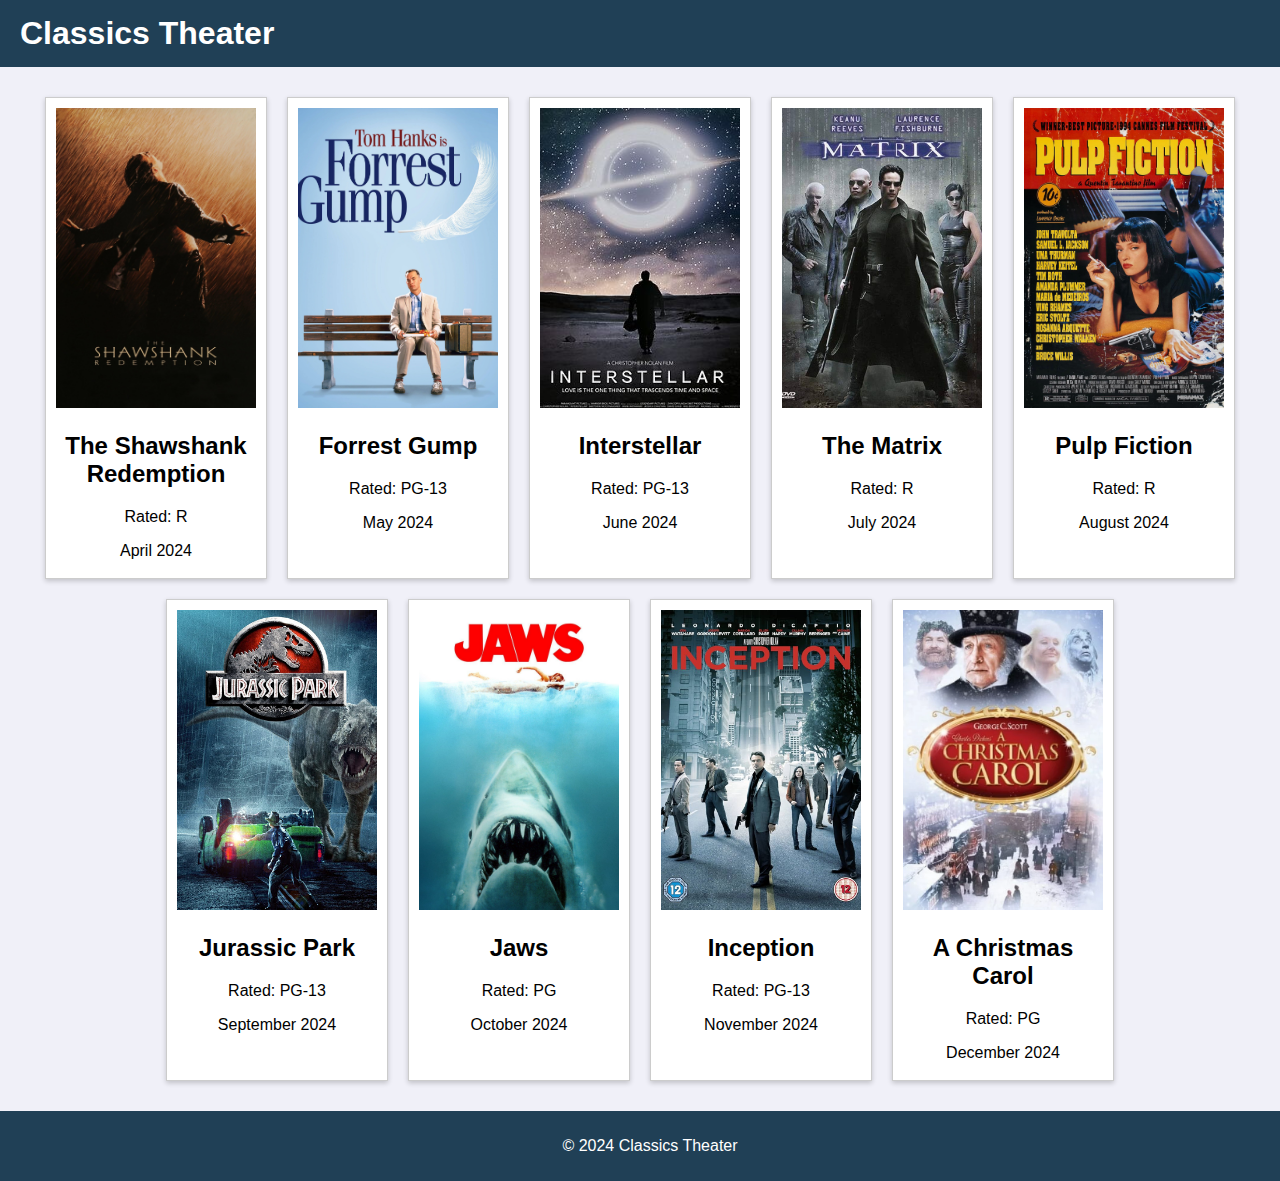
<file: index.html>
<!DOCTYPE html>
<html lang="en">
<head>
    <meta charset="UTF-8">
    <title>Classics Theater</title>
    <link rel="stylesheet" href="main.css">
</head>
<body>
    <header>
        <div class="header-content">
            <h1><a href="index.html">Classics Theater</a></h1>
        </div>
    </header>

    <main id="main-content"></main>

    <footer>
        <p>&copy; 2024 Classics Theater</p>
    </footer>

    <script src="app.js"></script>
</body>
</html>
</file>
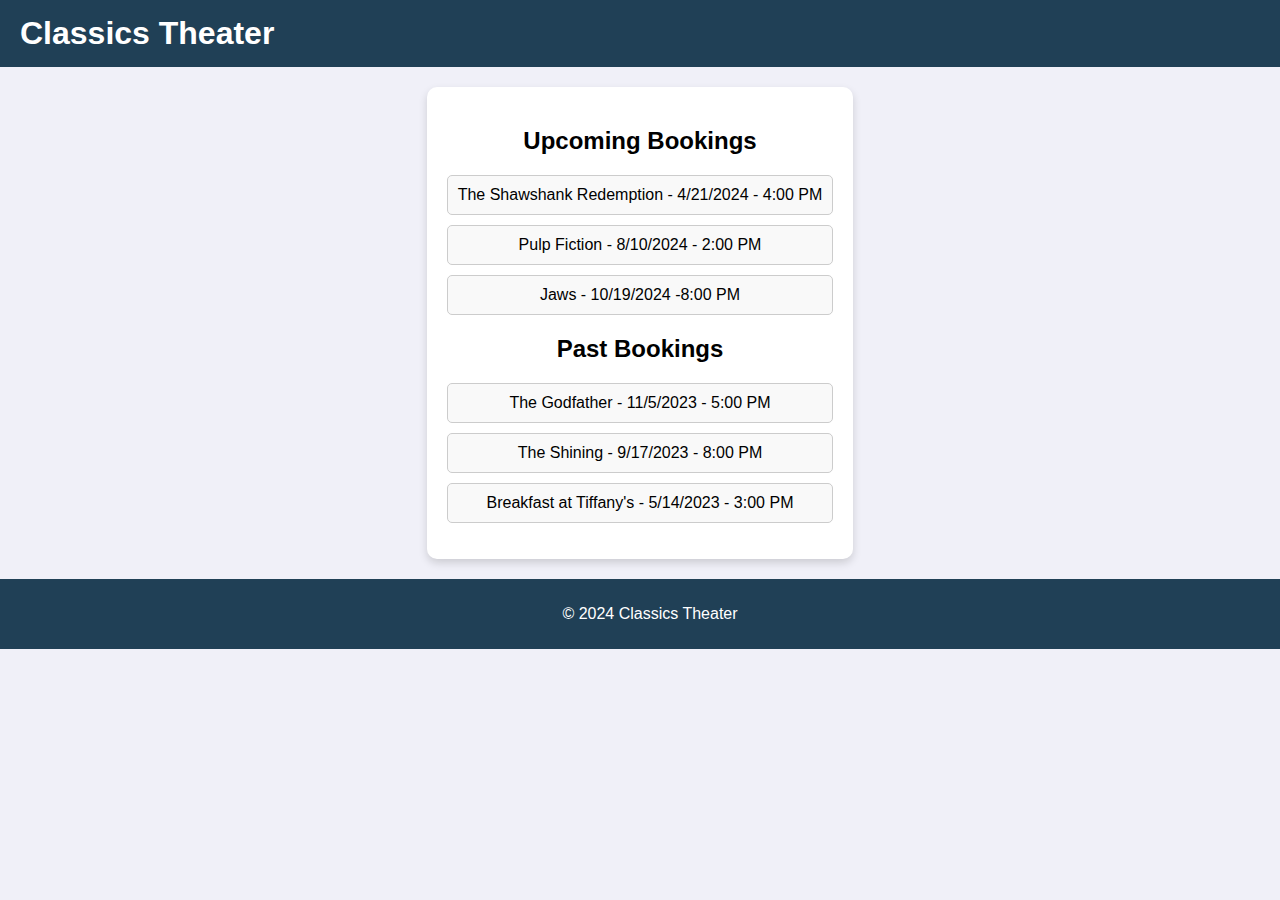
<file: account.html>
<!DOCTYPE html>
<html lang="en">
<head>
    <meta charset="UTF-8">
    <title>Your Account - Classics Theater</title>
    <link rel="stylesheet" href="main.css">
</head>
<body>
    <header>
        <div class="header-content">
            <h1><a href="index.html" style="color: white; text-decoration: none;">Classics Theater</a></h1>
        </div>
    </header>

    <div class="content">
        <h2>Upcoming Bookings</h2>
        <ul>
            <li>The Shawshank Redemption - 4/21/2024 - 4:00 PM</li>
            <li>Pulp Fiction - 8/10/2024 - 2:00 PM</li>
            <li>Jaws - 10/19/2024  -8:00 PM</li>
        </ul>

        <h2>Past Bookings</h2>
        <ul>
            <li>The Godfather - 11/5/2023 - 5:00 PM</li>
            <li>The Shining - 9/17/2023 - 8:00 PM</li>
            <li>Breakfast at Tiffany's - 5/14/2023 - 3:00 PM</li>
        </ul>
    </div>

    <footer>
        <p>&copy; 2024 Classics Theater</p>
    </footer>
</body>
</html>
</file>
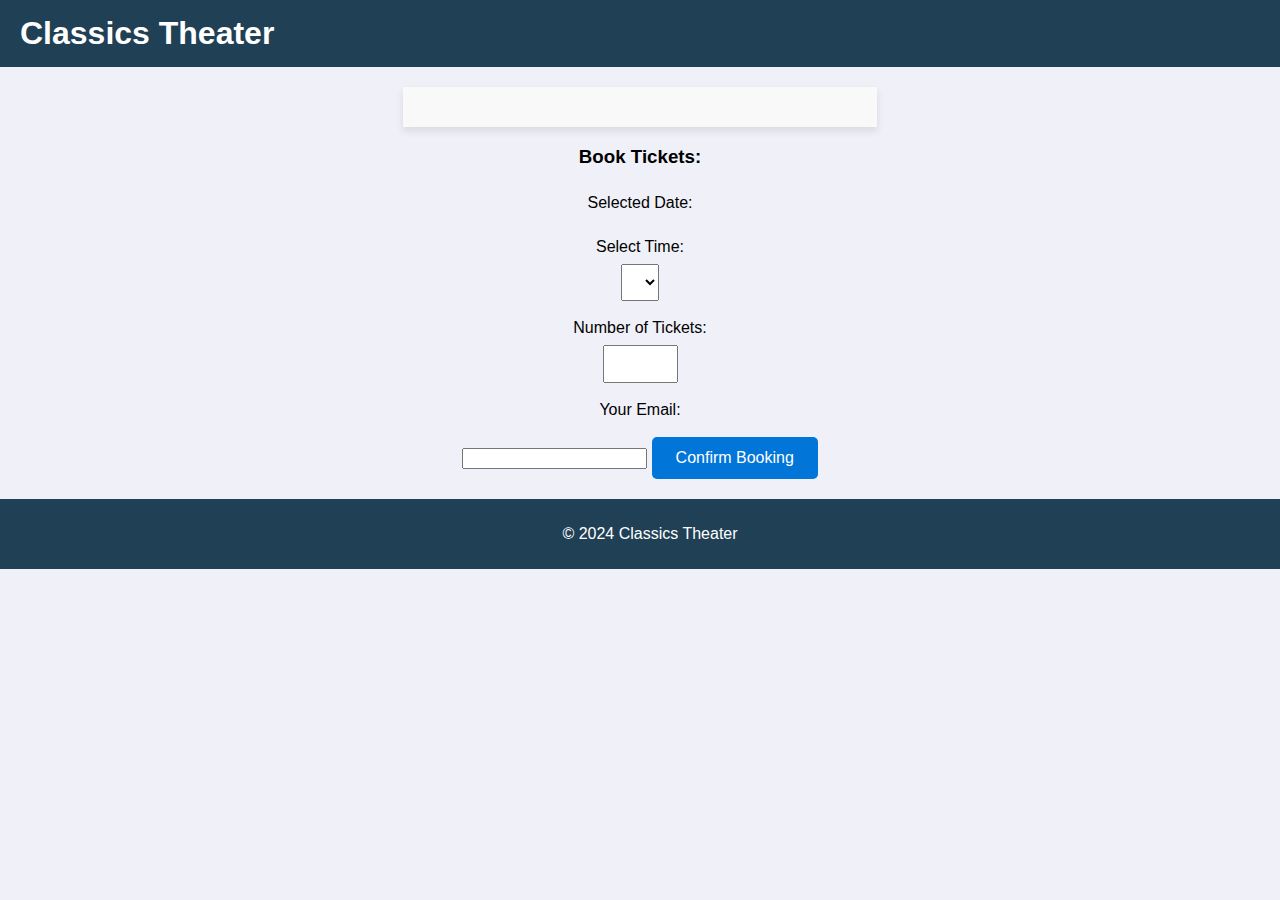
<file: booking.html>
<!DOCTYPE html>
<html lang="en">
<head>
    <meta charset="UTF-8">
    <title>Booking - Classics Theater</title>
    <link rel="stylesheet" href="main.css">
</head>
<body>
    <header>
        <div class="header-content">
            <h1><a href="index.html">Classics Theater</a></h1>
        </div>
    </header>

    <div class="booking-container">
        <aside class="movie-details"></aside>
        <section class="booking-form">
            <form id="booking-form">
                <h3>Book Tickets:</h3>
                <label id="showing-date" data-date="">Selected Date:</label>

                <label for="time">Select Time:</label>
                <select name="time" id="time">
                    <!-- Options are dynamically filled based on the day -->
                </select>

                <label for="tickets">Number of Tickets:</label>
                <input type="number" id="tickets" name="tickets" min="1" max="10" required>

                <label for="email">Your Email:</label>
                <input type="email" id="email" name="email" required>

                <input type="submit" value="Confirm Booking">
            </form>
        </section>
    </div>

    <footer>
        <p>&copy; 2024 Classics Theater</p>
    </footer>

    <script src="app.js"></script>
</body>
</html>
</file>
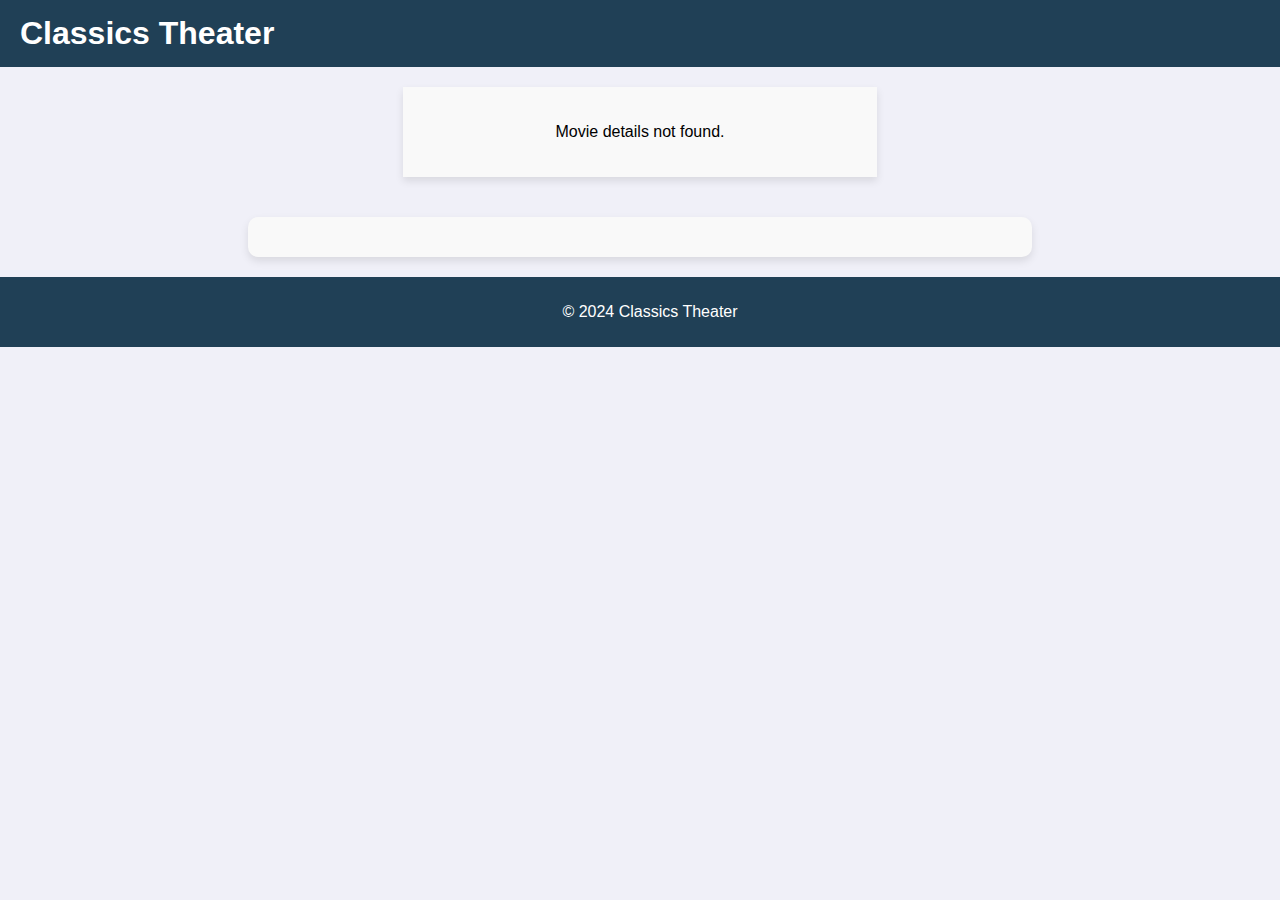
<file: showings.html>
<!DOCTYPE html>
<html lang="en">
<head>
    <meta charset="UTF-8">
    <title>Showings - Classics Theater</title>
    <link rel="stylesheet" href="main.css">
</head>
<body>
    <header>
        <div class="header-content">
            <h1><a href="index.html">Classics Theater</a></h1>
        </div>
    </header>

    <div class="showings-container">
        <aside class="movie-details"></aside>
        <section class="showing-options"></section>
    </div>

    <footer>
        <p>&copy; 2024 Classics Theater</p>
    </footer>

    <script src="app.js"></script>
</body>
</html>
</file>
<file: main.css>
html {
    min-height: 100%;
}
body {
    font-family: Arial, sans-serif;
    background-color: #f0f0f8;
    display: flex;
    flex-direction: column;
    min-height: 100%; 
    margin: 0;
}

header {
    background-color: #204056; 
    color: white;
    padding: 10px 20px;
    display: flex;
    justify-content: space-between;
    align-items: center;
}

header h1 {
    margin: 0;
}

.header-content {
    display: flex;
    justify-content: space-between;
    align-items: center;
    width: 100%;
    margin-top: 5px;
    margin-bottom: 5px;
}

.header-content h1 a {
    color: white;
    text-decoration: none;
}



.account-icon {
    display: flex;
    justify-content: flex-end;
}

.account-icon img {
    width: 50px;
    background-color: #f0f0f8;
    border-radius: 100%;

}

.movie-container, .showings-container, .booking-container {
    padding: 20px;
    text-align: center;
}

.movie-tile {
    width: 200px;  
    height: 460px;
    margin: 10px; 
    text-decoration: none; 
    text-align: center; 
    color: black;
    border: 1px solid #ccc; 
    padding: 10px;  
    background-color: white; 
    display: inline-block; 
    vertical-align: top; 
    box-shadow: 0 2px 5px rgba(0, 0, 0, 0.2); 
    overflow: hidden; 
}

.movie-tile:hover {
    box-shadow: 0 4px 8px rgba(0,0,0,0.3);
    color: black;
}

.movie-tile img {
    width: 100%;  /* Full width of the tile */
    height: 300px; /* Fixed height */
    object-fit: cover 
}
.movie-details img {
    height: 500px; /* Fixed height */
    object-fit: contain; 
}

footer {
    width: 100%;
    background-color: #204056;
    color: white;
    text-align: center;
    padding: 10px;
    position: relative;
    bottom: 0px;
}

.movie-details {
    width: 35%; /* Limit the width to 35% of the container */
    margin: auto; /* Center it horizontally */
    padding: 20px; /* Add some padding inside */
    background-color: #f9f9f9; /* Light background color */
    box-shadow: 0 4px 8px rgba(0, 0, 0, 0.1); /* Subtle shadow */
}

.movie-poster {
    width: 250px; 
    height: auto;
    border-radius: 5px;
}

.showing-options, .booking-form {
    width: 100%;
}

.showing {
    background-color: #f8f8f8;
    padding: 15px;
    margin-bottom: 10px;
    border-radius: 5px;
}

.book-now-btn {
    display: inline-block;
    padding: 10px 20px;
    background-color: #5cb85c;
    color: white;
    text-decoration: none;
    border-radius: 5px;
    margin-top: 10px;
}

.book-now-btn:hover {
    background-color: #4cae4c;
}

.booking-form label {
    display: block;
    margin-top: 10px;
}

.booking-form label, .booking-form select, .booking-form input[type="number"] {
    font-size: 16px; 
    padding: 8px; 
}

.booking-form input[type="submit"] {
    margin-top: 10px;
    padding: 12px 24px;
    font-size: 16px;
    background-color: #0275d8;
    color: white;
    border: none;
    border-radius: 5px;
    cursor: pointer;
}

.booking-form input[type="submit"]:hover {
    background-color: #025aa5;
}

.content:after {
    content: "";
    display: table;
    clear: both;
}

aside {
    text-align: center;
    margin-bottom: 20px; 
}

.content {
    flex: 1;
    max-width: 800px; 
    margin: 20px auto; 
    background-color: white; 
    padding: 20px;   
    border-radius: 10px; 
    box-shadow: 0 4px 8px rgba(0,0,0,0.15); 
    text-align: center; 
}

ul {
    list-style-type: none; 
    padding: 0;
}

li {
    background-color: #f9f9f9;
    margin: 10px 0;
    padding: 10px; 
    border: 1px solid #ccc; 
    border-radius: 5px; 
}

.showing-options {
    width: 60%;
    padding: 20px;
    margin: auto;
    margin-top: 40px;
    background-color: #f9f9f9; /* Light background for contrast */
    box-shadow: 0 4px 8px rgba(0, 0, 0, 0.1);
    border-radius: 10px;
}

.showing-options form {
    text-align: center;
}

.showing-options label,
.showing-options select {
    display: block;
    margin: auto;
    width: 40%;
}

.showing-options input[type="submit"] {
    padding: 10px 20px;
    color: white;
    background-color: #007bff;
    border: none;
    border-radius: 5px;
    cursor: pointer;
}

.showing-options input[type="submit"]:hover {
    background-color: #0056b3;
}


@media (max-width: 768px) {
    .header-content {
        flex-direction: column;
        text-align: center;
    }

    .account-icon img {
        width: 50px; 
        height: auto; 
        margin-top: 10px; 
    }

    .showing-options, .booking-form {
        width: 100%;
    }

    .movie-tile {
        display: block; 
        margin: 10px auto; 
    }

    .movie-tile img {
        max-height: 300px; 
    }

    aside {
        float: none;
        margin: 0 auto; /* Center content */
        padding: 10px;
    }

    .content {
        padding: 10px; /* Less padding for smaller screens */
    }

    movie-details {
        width: 100%; /* Full width on smaller screens */
    }
}
</file>
